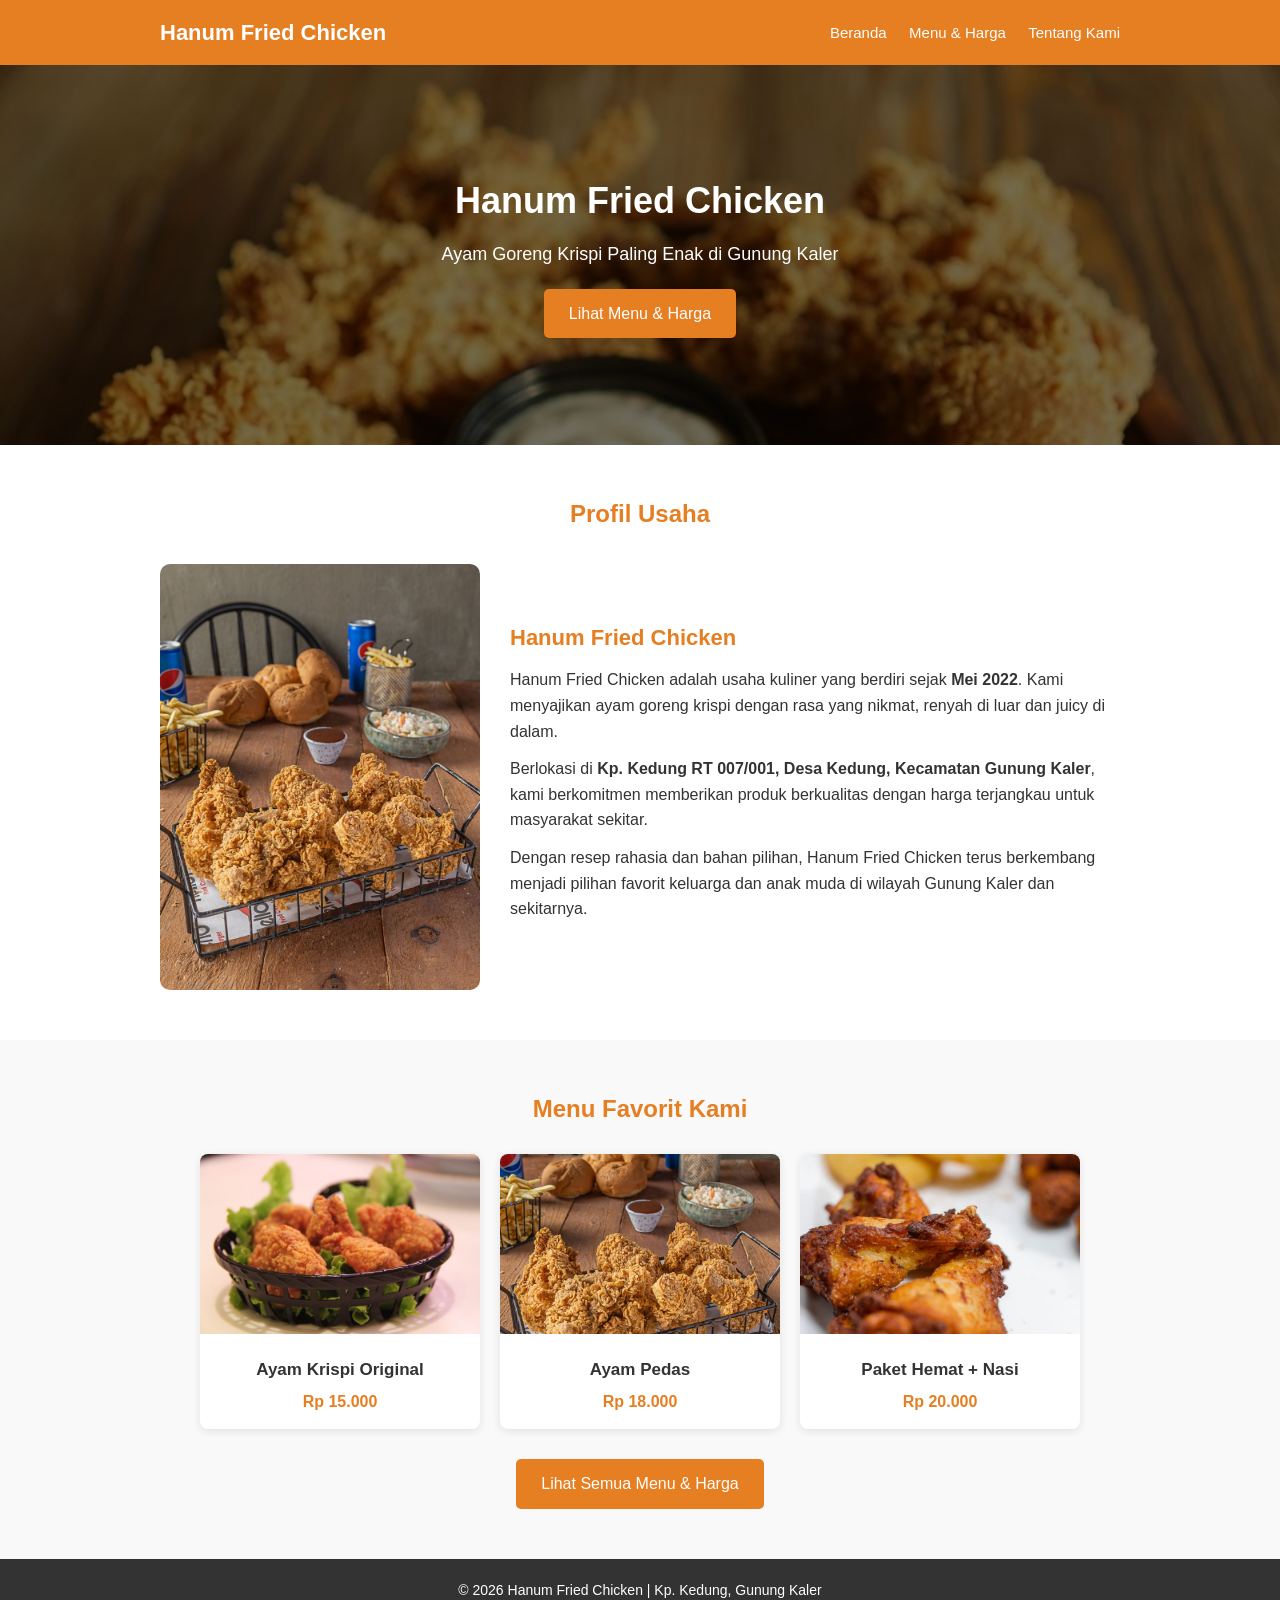
<file: index.html>
<!DOCTYPE html>
<html lang="id">

<head>
    <meta charset="UTF-8">
    <meta name="viewport" content="width=device-width, initial-scale=1.0">
    <title>Hanum Fried Chicken - Beranda</title>
    <link rel="stylesheet" href="style.css">
</head>

<body>

    <header>
        <div class="container">
            <h1 class="logo">Hanum Fried Chicken</h1>
            <nav>
                <a href="index.html">Beranda</a>
                <a href="menu.html">Menu & Harga</a>
                <a href="tentang.html">Tentang Kami</a>
            </nav>
        </div>
    </header>

    <section class="hero">
        <div class="hero-text">
            <h2>Hanum Fried Chicken</h2>
            <p>Ayam Goreng Krispi Paling Enak di Gunung Kaler</p>
            <a href="menu.html" class="btn">Lihat Menu & Harga</a>
        </div>
    </section>

    <section class="profil">
        <div class="container">
            <h2>Profil Usaha</h2>

            <div class="profil-box">
                <img src="images/chicken2.jpg" alt="Hanum Fried Chicken" class="profil-img">

                <div class="profil-teks">
                    <h3>Hanum Fried Chicken</h3>
                    <p>
                        Hanum Fried Chicken adalah usaha kuliner yang berdiri sejak <strong>Mei 2022</strong>.
                        Kami menyajikan ayam goreng krispi dengan rasa yang nikmat, renyah di luar dan juicy di dalam.
                    </p>
                    <p>
                        Berlokasi di <strong>Kp. Kedung RT 007/001, Desa Kedung, Kecamatan Gunung Kaler</strong>,
                        kami berkomitmen memberikan produk berkualitas dengan harga terjangkau untuk masyarakat sekitar.
                    </p>
                    <p>
                        Dengan resep rahasia dan bahan pilihan, Hanum Fried Chicken terus berkembang menjadi pilihan
                        favorit
                        keluarga dan anak muda di wilayah Gunung Kaler dan sekitarnya.
                    </p>
                </div>
            </div>
        </div>
    </section>

    <section class="menu">
        <div class="container">
            <h2>Menu Favorit Kami</h2>
            <div class="menu-grid">
                <div class="menu-card">
                    <img src="images/chicken1.jpg" alt="Ayam Krispi">
                    <h3>Ayam Krispi Original</h3>
                    <p>Rp 15.000</p>
                </div>
                <div class="menu-card">
                    <img src="images/chicken2.jpg" alt="Ayam Pedas">
                    <h3>Ayam Pedas</h3>
                    <p>Rp 18.000</p>
                </div>
                <div class="menu-card">
                    <img src="images/chicken3.jpg" alt="Paket Hemat">
                    <h3>Paket Hemat + Nasi</h3>
                    <p>Rp 20.000</p>
                </div>
            </div>
            <div class="center">
                <a href="menu.html" class="btn">Lihat Semua Menu & Harga</a>
            </div>
        </div>
    </section>

    <footer>
        <p>&copy; 2026 Hanum Fried Chicken | Kp. Kedung, Gunung Kaler</p>
    </footer>

</body>

</html>
</file>
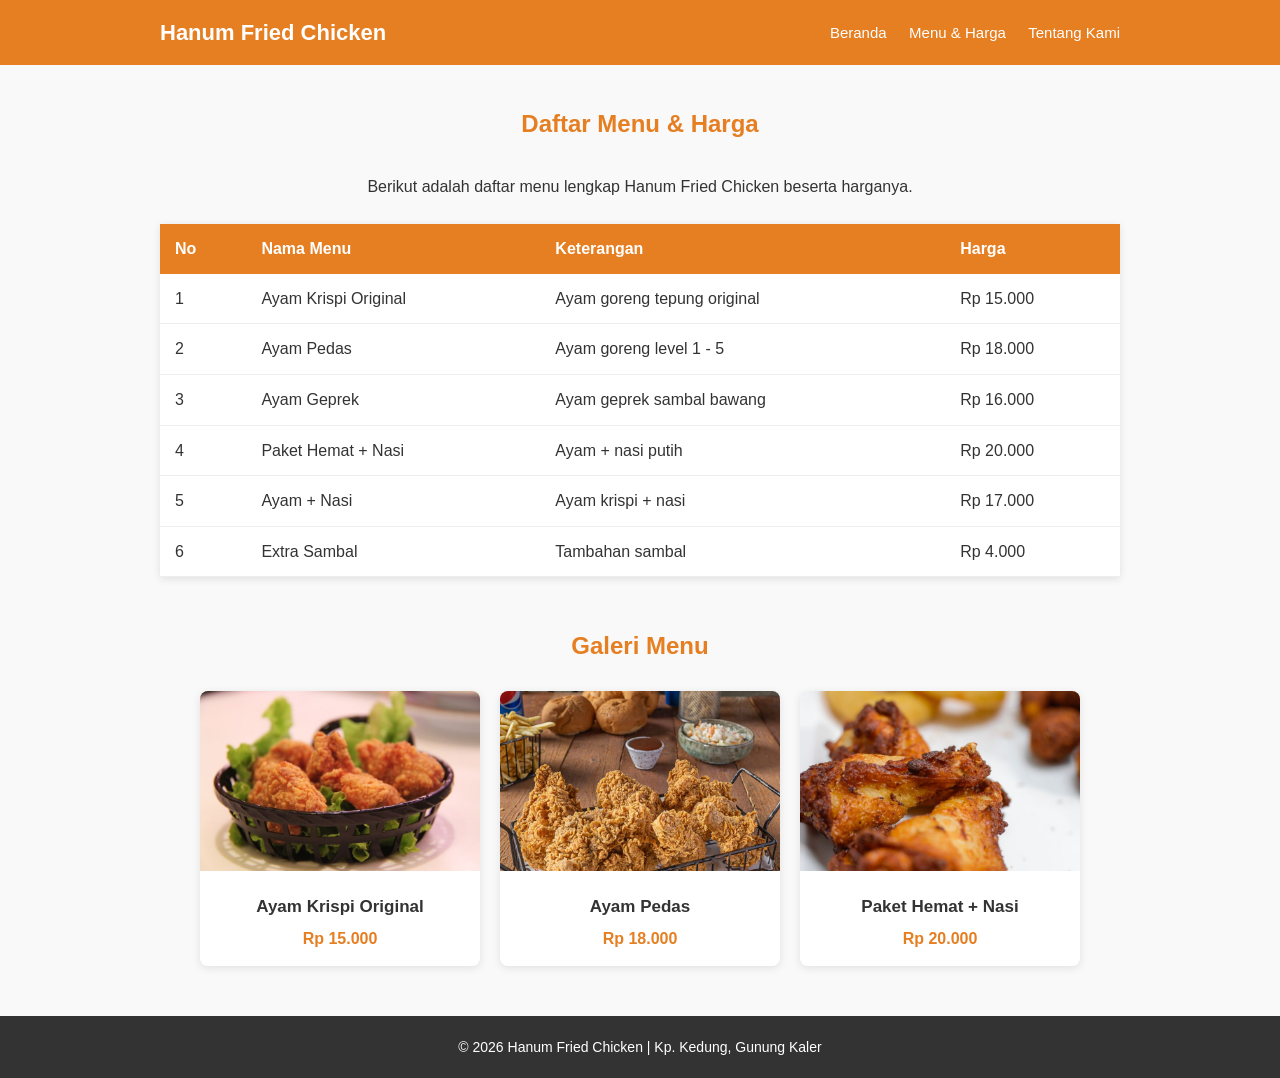
<file: menu.html>
<!DOCTYPE html>
<html lang="id">
<head>
    <meta charset="UTF-8">
    <meta name="viewport" content="width=device-width, initial-scale=1.0">
    <title>Hanum Fried Chicken - Menu & Harga</title>
    <link rel="stylesheet" href="style.css">
</head>
<body>

    <header>
        <div class="container">
            <h1 class="logo">Hanum Fried Chicken</h1>
            <nav>
                <a href="index.html">Beranda</a>
                <a href="menu.html">Menu & Harga</a>
                <a href="tentang.html">Tentang Kami</a>
            </nav>
        </div>
    </header>

    <section class="menu" style="padding-top:40px;">
        <div class="container">
            <h2>Daftar Menu & Harga</h2>
            <p class="center" style="margin-bottom:25px;">Berikut adalah daftar menu lengkap Hanum Fried Chicken beserta harganya.</p>

            <table class="tabel-harga">
                <thead>
                    <tr>
                        <th>No</th>
                        <th>Nama Menu</th>
                        <th>Keterangan</th>
                        <th>Harga</th>
                    </tr>
                </thead>
                <tbody>
                    <tr>
                        <td>1</td>
                        <td>Ayam Krispi Original</td>
                        <td>Ayam goreng tepung original</td>
                        <td>Rp 15.000</td>
                    </tr>
                    <tr>
                        <td>2</td>
                        <td>Ayam Pedas</td>
                        <td>Ayam goreng level 1 - 5</td>
                        <td>Rp 18.000</td>
                    </tr>
                    <tr>
                        <td>3</td>
                        <td>Ayam Geprek</td>
                        <td>Ayam geprek sambal bawang</td>
                        <td>Rp 16.000</td>
                    </tr>
                    <tr>
                        <td>4</td>
                        <td>Paket Hemat + Nasi</td>
                        <td>Ayam + nasi putih</td>
                        <td>Rp 20.000</td>
                    </tr>
                    <tr>
                        <td>5</td>
                        <td>Ayam + Nasi</td>
                        <td>Ayam krispi + nasi</td>
                        <td>Rp 17.000</td>
                    </tr>
                    <tr>
                        <td>6</td>
                        <td>Extra Sambal</td>
                        <td>Tambahan sambal</td>
                        <td>Rp 4.000</td>
                    </tr>
                </tbody>
            </table>

            <h2 style="margin-top:50px;">Galeri Menu</h2>
            <div class="menu-grid">
                <div class="menu-card">
                    <img src="images/chicken1.jpg" alt="Ayam Krispi">
                    <h3>Ayam Krispi Original</h3>
                    <p>Rp 15.000</p>
                </div>
                <div class="menu-card">
                    <img src="images/chicken2.jpg" alt="Ayam Pedas">
                    <h3>Ayam Pedas</h3>
                    <p>Rp 18.000</p>
                </div>
                <div class="menu-card">
                    <img src="images/chicken3.jpg" alt="Paket Hemat">
                    <h3>Paket Hemat + Nasi</h3>
                    <p>Rp 20.000</p>
                </div>
            </div>
        </div>
    </section>

    <footer>
        <p>&copy; 2026 Hanum Fried Chicken | Kp. Kedung, Gunung Kaler</p>
    </footer>

</body>
</html>
</file>
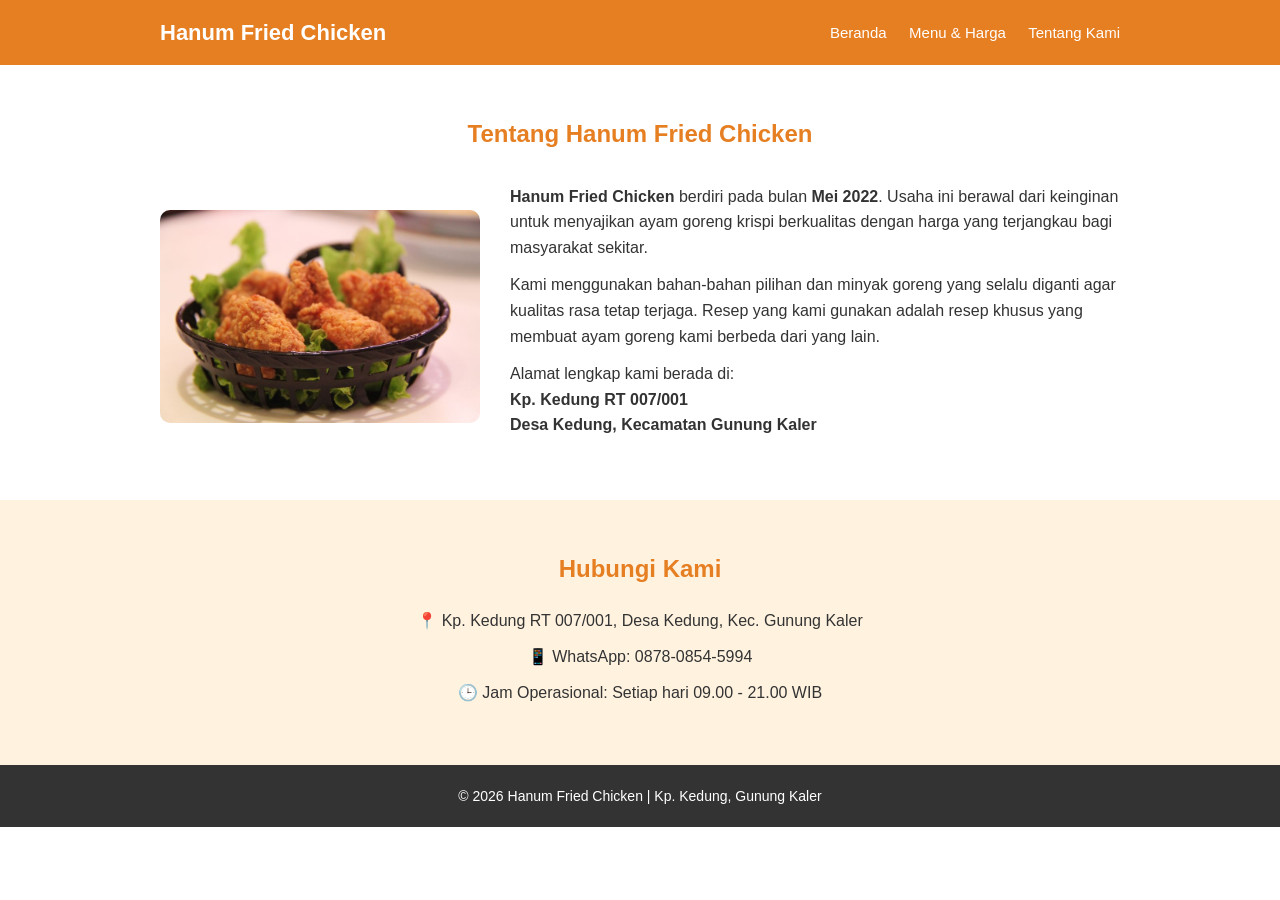
<file: tentang.html>
<!DOCTYPE html>
<html lang="id">
<head>
    <meta charset="UTF-8">
    <meta name="viewport" content="width=device-width, initial-scale=1.0">
    <title>Hanum Fried Chicken - Tentang Kami</title>
    <link rel="stylesheet" href="style.css">
</head>
<body>

    <header>
        <div class="container">
            <h1 class="logo">Hanum Fried Chicken</h1>
            <nav>
                <a href="index.html">Beranda</a>
                <a href="menu.html">Menu & Harga</a>
                <a href="tentang.html">Tentang Kami</a>
            </nav>
        </div>
    </header>

    <section class="tentang" style="padding-top:50px;">
        <div class="container">
            <h2>Tentang Hanum Fried Chicken</h2>
            
            <div class="profil-box">
                <img src="images/chicken1.jpg" alt="Produk Hanum Fried Chicken" class="profil-img">
                
                <div class="profil-teks">
                    <p>
                        <strong>Hanum Fried Chicken</strong> berdiri pada bulan <strong>Mei 2022</strong>. 
                        Usaha ini berawal dari keinginan untuk menyajikan ayam goreng krispi berkualitas 
                        dengan harga yang terjangkau bagi masyarakat sekitar.
                    </p>
                    <p>
                        Kami menggunakan bahan-bahan pilihan dan minyak goreng yang selalu diganti agar 
                        kualitas rasa tetap terjaga. Resep yang kami gunakan adalah resep khusus yang 
                        membuat ayam goreng kami berbeda dari yang lain.
                    </p>
                    <p>
                        Alamat lengkap kami berada di:<br>
                        <strong>Kp. Kedung RT 007/001<br>
                        Desa Kedung, Kecamatan Gunung Kaler</strong>
                    </p>
                </div>
            </div>
        </div>
    </section>

    <section class="kontak">
        <div class="container">
            <h2>Hubungi Kami</h2>
            <p>📍 Kp. Kedung RT 007/001, Desa Kedung, Kec. Gunung Kaler</p>
            <p>📱 WhatsApp: 0878-0854-5994</p>
            <p>🕒 Jam Operasional: Setiap hari 09.00 - 21.00 WIB</p>
        </div>
    </section>

    <footer>
        <p>&copy; 2026 Hanum Fried Chicken | Kp. Kedung, Gunung Kaler</p>
    </footer>

</body>
</html>
</file>
<file: style.css>
/* ===== RESET SEDERHANA ===== */
* {
    margin: 0;
    padding: 0;
    box-sizing: border-box;
}

body {
    font-family: Arial, sans-serif;
    line-height: 1.6;
    color: #333;
}

.container {
    max-width: 1000px;
    margin: 0 auto;
    padding: 0 20px;
}

.center {
    text-align: center;
    margin-top: 30px;
}

/* ===== HEADER & NAV (Semantic) ===== */
header {
    background-color: #e67e22;
    color: white;
    padding: 15px 0;
    position: sticky;
    top: 0;
    z-index: 100;
}

header .container {
    display: flex;
    justify-content: space-between;
    align-items: center;
}

.logo {
    font-size: 22px;
}

nav a {
    color: white;
    text-decoration: none;
    margin-left: 18px;
    font-size: 15px;
}

nav a:hover {
    text-decoration: underline;
}

/* ===== HERO ===== */
.hero {
    background-image: linear-gradient(rgba(0,0,0,0.55), rgba(0,0,0,0.55)), url('images/hero.jpg');
    background-size: cover;
    background-position: center;
    height: 380px;
    display: flex;
    align-items: center;
    justify-content: center;
    text-align: center;
    color: white;
}

.hero h2 {
    font-size: 36px;
    margin-bottom: 10px;
}

.hero p {
    font-size: 18px;
    margin-bottom: 20px;
}

.btn {
    display: inline-block;
    background-color: #e67e22;
    color: white;
    padding: 12px 25px;
    text-decoration: none;
    border-radius: 5px;
    font-size: 16px;
}

.btn:hover {
    background-color: #d35400;
}

/* ===== PROFIL (Teks + Gambar) ===== */
.profil {
    padding: 50px 0;
}

.profil h2 {
    text-align: center;
    color: #e67e22;
    margin-bottom: 30px;
}

.profil-box {
    display: flex;
    gap: 30px;
    align-items: center;
    flex-wrap: wrap;
}

.profil-img {
    width: 320px;
    border-radius: 10px;
    object-fit: cover;
}

.profil-teks {
    flex: 1;
    min-width: 280px;
}

.profil-teks h3 {
    color: #e67e22;
    margin-bottom: 12px;
    font-size: 22px;
}

.profil-teks p {
    margin-bottom: 12px;
    font-size: 16px;
}

/* ===== MENU ===== */
.menu {
    padding: 50px 0;
    background-color: #f9f9f9;
}

.menu h2 {
    text-align: center;
    margin-bottom: 25px;
    color: #e67e22;
}

.menu-grid {
    display: flex;
    gap: 20px;
    justify-content: center;
    flex-wrap: wrap;
}

.menu-card {
    background: white;
    border-radius: 8px;
    overflow: hidden;
    width: 280px;
    box-shadow: 0 2px 8px rgba(0,0,0,0.1);
    text-align: center;
}

.menu-card img {
    width: 100%;
    height: 180px;
    object-fit: cover;
}

.menu-card h3 {
    margin: 15px 0 5px;
    font-size: 17px;
}

.menu-card p {
    color: #e67e22;
    font-weight: bold;
    margin-bottom: 15px;
}

/* ===== TABEL HARGA ===== */
.tabel-harga {
    width: 100%;
    border-collapse: collapse;
    margin: 20px 0;
    background: white;
    box-shadow: 0 2px 8px rgba(0,0,0,0.1);
}

.tabel-harga th {
    background-color: #e67e22;
    color: white;
    padding: 12px 15px;
    text-align: left;
}

.tabel-harga td {
    padding: 12px 15px;
    border-bottom: 1px solid #eee;
}

.tabel-harga tr:hover {
    background-color: #fff8f0;
}

/* ===== TENTANG ===== */
.tentang {
    padding: 50px 0;
}

.tentang h2 {
    text-align: center;
    color: #e67e22;
    margin-bottom: 30px;
}

/* ===== KONTAK ===== */
.kontak {
    padding: 50px 0;
    background-color: #fff3e0;
    text-align: center;
}

.kontak h2 {
    color: #e67e22;
    margin-bottom: 20px;
}

.kontak p {
    margin: 10px 0;
    font-size: 16px;
}

/* ===== FOOTER ===== */
footer {
    background-color: #333;
    color: white;
    text-align: center;
    padding: 20px;
    font-size: 14px;
}

/* ===== RESPONSIVE ===== */
@media (max-width: 700px) {
    header .container {
        flex-direction: column;
        gap: 10px;
    }

    nav a {
        margin: 0 10px;
    }

    .hero h2 {
        font-size: 26px;
    }

    .profil-box {
        flex-direction: column;
        text-align: center;
    }

    .profil-img {
        width: 100%;
        max-width: 350px;
    }

    .menu-card {
        width: 100%;
    }

    .tabel-harga {
        font-size: 14px;
    }
}
</file>
